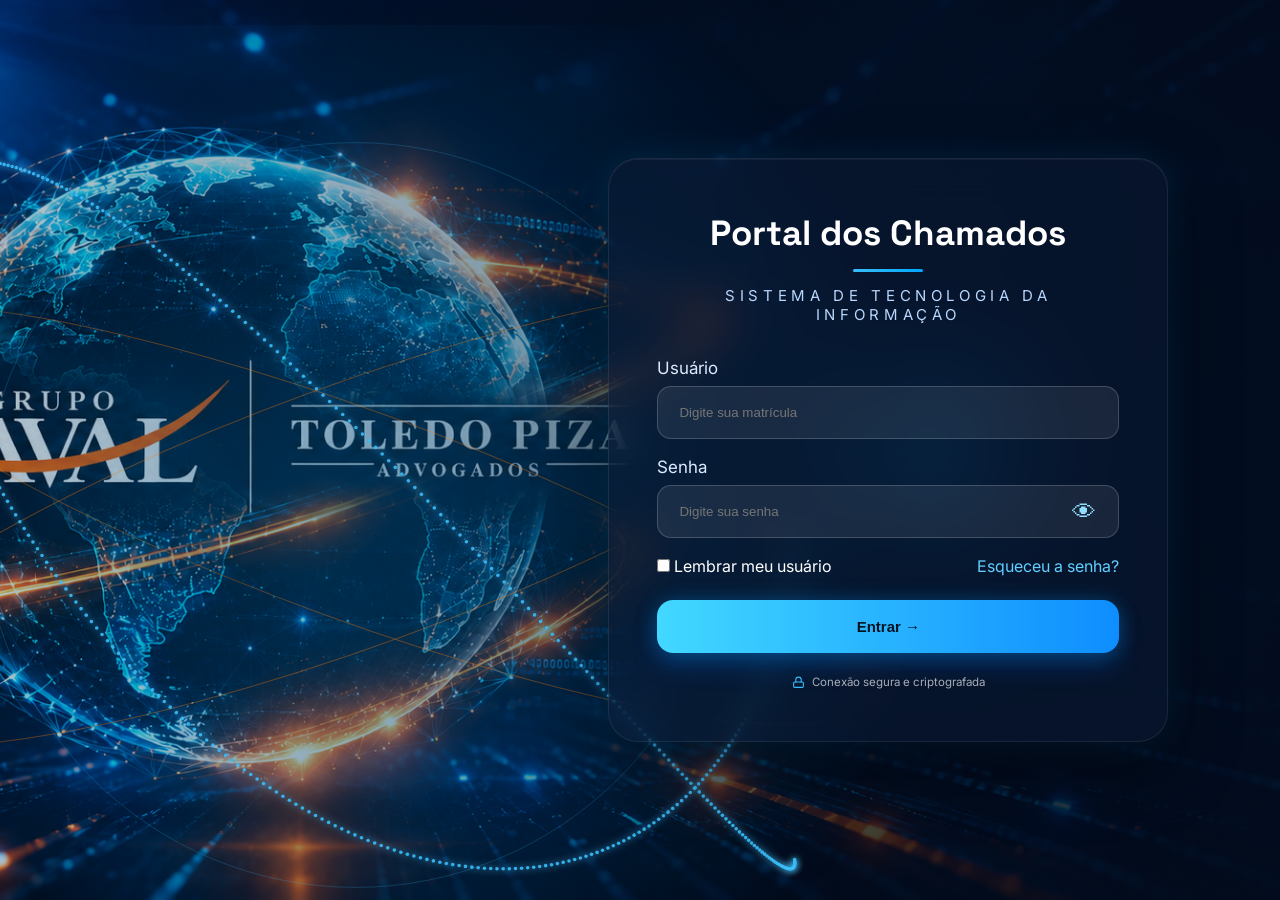
<file: index.html>
<!DOCTYPE html>
<html lang="pt-BR">

<head>
    <meta charset="UTF-8">
    <meta name="viewport" content="width=device-width, initial-scale=1.0">
    <title>Portal dos Chamados | Sistema de Tecnologia da Informação</title>

    <!-- Fontes -->
    <link rel="preconnect" href="https://fonts.googleapis.com">
    <link rel="preconnect" href="https://fonts.gstatic.com" crossorigin>
    <link
        href="https://fonts.googleapis.com/css2?family=Space+Grotesk:wght@500;700&family=Inter:wght@400;500;600&display=swap"
        rel="stylesheet">

    <!-- CSS -->
    <link rel="stylesheet" href="css/login.css">
</head>

<body>
    <!-- ==========================================================
     EFEITO MATRIX
     Camada que aparece quando o usuário faz login.
========================================================== -->

    <div id="matrixOverlay">
        <canvas id="matrixCanvas"></canvas>
    </div>

    <div class="overlay"></div>

    <main class="stage">

        <section class="hero-globe">
            <canvas id="globeCanvas"></canvas>
        </section>
        <!-- Halo luminoso atrás da caixa de login -->
        <div class="login-halo"></div>
        <section class="login-side">

            <div class="login-card" id="loginCard">

                <header class="heading">
                    <h1>Portal dos Chamados</h1>

                    <div class="line"></div>

                    <p>SISTEMA DE TECNOLOGIA DA INFORMAÇÃO</p>
                </header>

                <form id="loginForm">

                    <div class="field">
                        <label for="user">Usuário</label>

                        <input id="user" type="text" placeholder="Digite sua matrícula">
                    </div>

                    <div class="field">
                        <label for="pass">Senha</label>
                        <!-- Mensagem de erro do login -->
                        <div id="loginErro" class="login-erro">
                            Usuário ou senha inválidos.
                        </div>

                        <div class="password-box">

                            <input id="pass" type="password" placeholder="Digite sua senha">

                            <button id="togglePass" type="button">
                                👁
                            </button>

                        </div>
                    </div>


                    <div class="options">

                        <label>
                            <input type="checkbox">
                            Lembrar meu usuário
                        </label>

                        <a href="#">Esqueceu a senha?</a>

                    </div>

                    <button class="login-btn" type="submit">
                        Entrar →
                    </button>

                </form>
                <div class="secure-note">
                    <svg fill="none" stroke-linecap="round" stroke-linejoin="round" stroke-width="2"
                        viewbox="0 0 24 24">
                        <rect height="10" rx="2" width="18" x="3" y="11">
                        </rect>
                        <path d="M7 11V7a5 5 0 0 1 10 0v4">
                        </path>
                    </svg>
                    Conexão segura e criptografada
                </div>

            </div>

        </section>

    </main>

    <script src="js/login.js"></script>

</body>

</html>
</file>
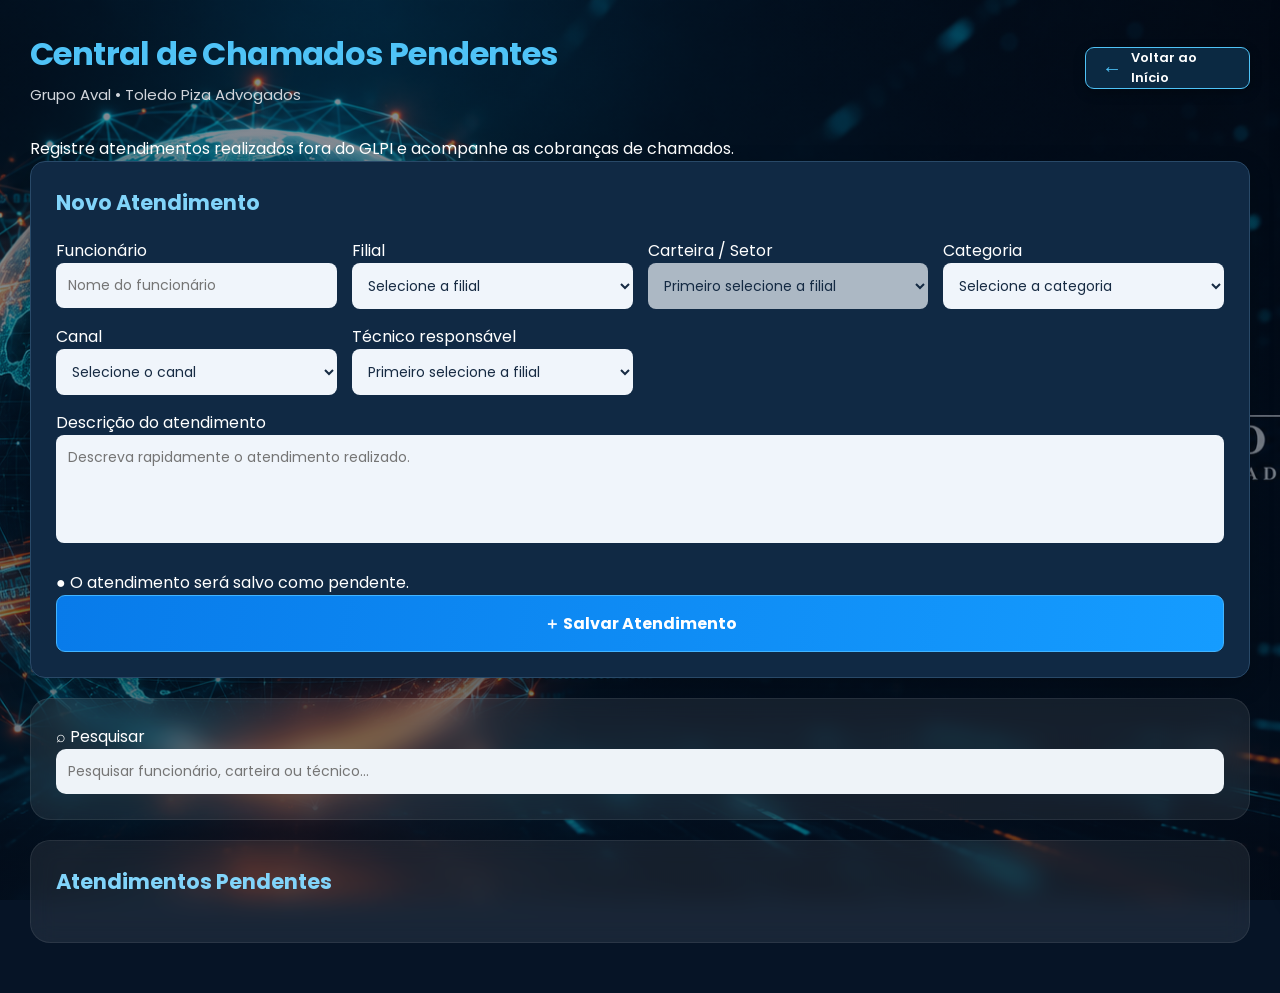
<file: pages/chamados-pendentes.html>
<!DOCTYPE html>
<html lang="pt-BR">

<head>
    <meta charset="UTF-8">
    <meta name="viewport" content="width=device-width, initial-scale=1.0">

    <title>Central de Chamados Pendentes | Suporte T.I.</title>

    <!-- Google Fonts -->
    <link rel="preconnect" href="https://fonts.googleapis.com">
    <link rel="preconnect" href="https://fonts.gstatic.com" crossorigin>

    <link
        href="https://fonts.googleapis.com/css2?family=Poppins:wght@300;400;500;600;700&display=swap"
        rel="stylesheet"
    >

    <!-- CSS -->
    <link rel="stylesheet" href="../css/chamados-pendentes.css">
</head>

<body>

    <div class="page">

        <!-- =====================================================
             CABEÇALHO
             ===================================================== -->

        <header>

            <div>
                <h1>Central de Chamados Pendentes</h1>

                <p>
                    Grupo Aval • Toledo Piza Advogados
                </p>
            </div>

            <div class="header-acoes">

                <a
                    href="../index.html"
                    class="cp-voltar-inicio"
                >
                    <span class="cp-voltar-icone">←</span>

                    <span>
                        Voltar ao Início
                    </span>
                </a>

            </div>

        </header>


        <!-- =====================================================
             CONTEÚDO PRINCIPAL
             ===================================================== -->

        <main class="content">


            <!-- =================================================
                 INTRODUÇÃO
                 ================================================= -->

            <section class="intro">

                <div>

                    <p>
                        Registre atendimentos realizados fora do GLPI
                        e acompanhe as cobranças de chamados.
                    </p>

                </div>

                <div class="status-indicator">
                    <span></span>
                </div>

            </section>


            <!-- =================================================
                 NOVO ATENDIMENTO
                 ================================================= -->

            <section class="formulario">

                <div class="section-title">

                    <div>
                        <h2>Novo Atendimento</h2>
                    </div>

                </div>


                <!-- =================================================
                     CAMPOS
                     ================================================= -->

                <div class="grid">


                    <!-- FUNCIONÁRIO -->

                    <div class="campo">

                        <label for="funcionario">
                            Funcionário
                        </label>

                        <input
                            type="text"
                            id="funcionario"
                            placeholder="Nome do funcionário"
                        >

                    </div>


                    <!-- FILIAL -->

                    <div class="campo">

                        <label for="filial">
                            Filial
                        </label>

                        <select
                            id="filial"
                            required
                        >

                            <option value="">
                                Selecione a filial
                            </option>

                            <option value="Matriz">
                                Matriz
                            </option>

                            <option value="Aviação">
                                Aviação
                            </option>

                            <option value="Savério">
                                Savério
                            </option>

                            <option value="Marechal">
                                Marechal
                            </option>

                            <option value="Aguapei">
                                Aguapei
                            </option>

                        </select>

                    </div>


                    <!-- CARTEIRA -->

                    <div class="campo">

                        <label for="carteira">
                            Carteira / Setor
                        </label>

                        <select
                            id="carteira"
                            required
                            disabled
                        >

                            <option value="">
                                Primeiro selecione a filial
                            </option>

                        </select>

                    </div>


                    <!-- CATEGORIA -->

                    <div class="campo">

                        <label for="categoria">
                            Categoria
                        </label>

                        <select id="categoria">

                            <option value="">
                                Selecione a categoria
                            </option>

                            <option value="Payware">
                                Payware
                            </option>

                            <option value="Headset">
                                Headset
                            </option>

                            <option value="Periféricos">
                                Periféricos
                            </option>

                            <option value="Internet / Rede">
                                Internet / Rede
                            </option>

                            <option value="Outlook / Teams">
                                Outlook / Teams
                            </option>

                            <option value="Acesso / Senha">
                                Acesso / Senha
                            </option>

                            <option value="Desbloqueio / Reset de Senha">
                                Desbloqueio / Reset de Senha
                            </option>

                            <option value="Autenticador">
                                Autenticador
                            </option>

                            <option value="X-Lite">
                                X-Lite
                            </option>

                            <option value="Bitlocker">
                                Bitlocker
                            </option>

                            <option value="Outro">
                                Outro
                            </option>

                        </select>

                    </div>


                    <!-- CANAL -->

                    <div class="campo">

                        <label for="canal">
                            Canal
                        </label>

                        <select id="canal">

                            <option value="">
                                Selecione o canal
                            </option>

                            <option value="Microsoft Teams">
                                Microsoft Teams
                            </option>

                            <option value="Presencial">
                                Presencial
                            </option>

                            <option value="E-mail">
                                E-mail
                            </option>

                        </select>

                    </div>


                    <!-- TÉCNICO RESPONSÁVEL -->

                    <div class="campo">

                        <label for="tecnico">
                            Técnico responsável
                        </label>

                        <select id="tecnico">

                            <option value="">
                                Primeiro selecione a filial
                            </option>

                        </select>

                    </div>

                </div>


                <!-- =================================================
                     DESCRIÇÃO
                     ================================================= -->

                <div class="campo descricao">

                    <label for="descricao">
                        Descrição do atendimento
                    </label>

                    <textarea
                        id="descricao"
                        rows="4"
                        placeholder="Descreva rapidamente o atendimento realizado."
                    ></textarea>

                </div>


                <!-- =================================================
                     RODAPÉ DO FORMULÁRIO
                     ================================================= -->

                <div class="form-footer">

                    <div class="form-info">

                        <span>●</span>

                        O atendimento será salvo como pendente.

                    </div>


                    <button
                        id="salvar"
                        class="btn-salvar"
                        type="button"
                    >

                        <span>＋</span>

                        Salvar Atendimento

                    </button>

                </div>

            </section>


            <!-- =================================================
                 PESQUISA
                 ================================================= -->

            <section class="pesquisa">

                <div class="search-icon">
                    ⌕ Pesquisar
                </div>

                <input
                    type="text"
                    id="buscar"
                    placeholder="Pesquisar funcionário, carteira ou técnico..."
                >

            </section>


            <!-- =================================================
                 LISTA DE ATENDIMENTOS
                 ================================================= -->

            <section class="lista">

                <div class="lista-header">

                    <div>

                        <h2>
                            Atendimentos Pendentes
                        </h2>

                    </div>

                </div>


                <div
                    id="listaChamados"
                    class="lista-chamados"
                ></div>

            </section>

        </main>

    </div>


    <!-- =========================================================
         HISTÓRICO DE COBRANÇAS
         ========================================================= -->

    <div
        id="fundoHistorico"
        class="fundoHistorico"
        onclick="fecharHistorico()"
    ></div>


    <div
        id="painelHistorico"
        class="painelHistorico"
    >

        <!-- CABEÇALHO DO HISTÓRICO -->

        <div class="painelCabecalho">

            <div>

                <span class="eyebrow">
                    ACOMPANHAMENTO
                </span>

                <h2>
                    📋 Histórico de Cobranças
                </h2>

                <p id="historicoFuncionario"></p>

            </div>


            <button
                type="button"
                onclick="fecharHistorico()"
                class="fechar"
                aria-label="Fechar histórico"
            >
                ✕
            </button>

        </div>


        <!-- LINHA DO TEMPO -->

        <div id="historicoTimeline"></div>

    </div>


    <!-- =========================================================
         JAVASCRIPT
         ========================================================= -->

    <script src="../js/chamados-pendentes.js"></script>

</body>

</html>
</file>
<file: css/login.css>
/* =====================================================
   PORTAL DOS CHAMADOS - GRUPO AVAL / TOLEDO PIZA
   ===================================================== */

:root {
    --text-dim: rgba(255,255,255,.65);
    --blue-light: #38BDF8;
    --azul: #00A8FF;
    --azul-claro: #38BDF8;
    --laranja: #FF7A00;
    --branco: #FFFFFF;
    --vidro: rgba(255,255,255,.12);
    --borda: rgba(255,255,255,.18);
}

* {
    margin: 0;
    padding: 0;
    box-sizing: border-box;
}

/* ==========================================
   FUNDO DO PORTAL - IMAGEM
========================================== */

body {
    margin: 0;
    font-family: "Inter", sans-serif;
    color: #FFFFFF;

    min-height: 100vh;
    overflow: hidden;

    background-image:
        linear-gradient(
            to right,
            rgba(2,12,30,0.15) 0%,
            rgba(2,12,30,0.30) 35%,
            rgba(2,12,30,0.75) 70%,
            rgba(2,12,30,0.92) 100%
        ),
        url("../img/fundo-globo.png");

    background-size: cover;
    background-position: center center;
    background-repeat: no-repeat;
    background-attachment: fixed;
}

.overlay {
    position: fixed;
    inset: 0;
    background: rgba(2, 12, 30, .10);
}

.stage{
    position:relative;
    display:flex;
    align-items:center;
    justify-content:flex-end;

    min-height:100vh;
    padding:0 7%;

    overflow:hidden;
}

/* =========================================================
   GLOBO / ÓRBITAS ALINHADAS COM A IMAGEM DE FUNDO
   ========================================================= */

.hero-globe {
    position: absolute;

    /* Alinhamento com o globo da imagem */
    left: -115px;
    top: 25px;

    width: 980px;
    height: 980px;

    pointer-events: none;
    z-index: 2;
}

#globeCanvas {
    width: 100%;
    height: 100%;
    display: block;

    opacity: 1;
    mix-blend-mode: screen;
}

.login-side {
    position: relative;
    z-index: 5;
    width: 600px;
    margin-right: 2%;
    display: flex;
    justify-content: flex-end;
    background: transparent;
}

/* =====================================================
   CAIXA DE LOGIN
===================================================== */

.login-card {
    width: 100%;
    max-width: 560px;
    padding: 52px 48px;

    border-radius: 30px;

    background: rgba(12, 28, 55, 0.52);

    /* Borda */
    border: 1px solid rgba(255, 255, 255, 0.08);

    backdrop-filter: blur(18px);
    -webkit-backdrop-filter: blur(18px);

    box-shadow:
        0 25px 70px rgba(0, 0, 0, 0.45),
        0 0 35px rgba(0, 168, 255, 0.15),
        inset 0 1px 0 rgba(255, 255, 255, 0.05);

    transition: 0.3s;
}
/* ===== Efeito atrás da caixa de login ===== */

.login-effects{
    position:absolute;
    right:170px;
    top:50%;
    transform:translateY(-50%);
    width:260px;
    height:260px;
    pointer-events:none;
    z-index:1;
}

.pulse{
    position:absolute;
    inset:0;
    border-radius:50%;
    background:radial-gradient(circle,
        rgba(0,170,255,.20),
        rgba(0,170,255,0));
    animation:pulseGlow 5s ease-in-out infinite;
}

.pulse2{
    animation-delay:2.5s;
    transform:scale(.7);
}

.dot{
    position:absolute;
    width:5px;
    height:5px;
    border-radius:50%;
    background:#38BDF8;
    box-shadow:0 0 10px #38BDF8;
    animation:floatDot 6s ease-in-out infinite;
}

.dot1{top:20px;left:180px;}
.dot2{top:80px;left:240px;animation-delay:1s;}
.dot3{top:170px;left:200px;animation-delay:2s;}
.dot4{top:220px;left:120px;animation-delay:3s;}

@keyframes pulseGlow{
    0%,100%{transform:scale(.9);opacity:.3;}
    50%{transform:scale(1.15);opacity:.8;}
}

@keyframes floatDot{
    0%,100%{transform:translateY(0);}
    50%{transform:translateY(-18px);}
}
.heading {
    text-align: center;
    margin-bottom: 34px;
}

.heading h1 {
    font-family: "Space Grotesk", sans-serif;
    font-size: 35px;
    font-weight: 700;
    white-space: nowrap;
}

.line {
    width: 70px;
    height: 3px;
    margin: 14px auto;
    border-radius: 999px;
    background: linear-gradient(90deg, var(--azul-claro), var(--azul));
}

.heading p {
    font-size: 15px;
    letter-spacing: .31em;
    color: #B9D8FF;
    text-transform: uppercase;
}

.field {
    margin-bottom: 18px;
}

.field label {
    display: block;
    margin-bottom: 8px;
    font-size: 17px;
    color: #DDEBFF;
}

.field input {
    width: 100%;
    padding: 18px 21px;

    border-radius: 14px;
    border: 1px solid rgba(255,255,255,.18);

    background: rgba(255,255,255,.08);
    color: white;

    transition: .3s;
}

.field input:focus {
    outline: none;
    border-color: var(--azul);
    background: rgba(255,255,255,.12);
    box-shadow: 0 0 18px rgba(0,168,255,.30);
}

.password-box {
    position: relative;
}

/* ==========================================
   BOTÃO DO OLHO DA SENHA
========================================== */

.password-box {
    position: relative;
}

.password-box button {
    position: absolute;
    right: 14px;
    top: 50%;
    transform: translateY(-50%);

    width: 42px;
    height: 42px;

    display: flex;
    align-items: center;
    justify-content: center;

    border: none;
    background: transparent;

    cursor: pointer;

    font-size: 24px;
    line-height: 1;

    color: #90DFFF;
    transition: all 0.25s ease;
}

.password-box button:hover {
    color: #38BDF8;
    transform: translateY(-50%) scale(1.15);
}

.options {
    display: flex;
    justify-content: space-between;
    align-items: center;

    margin-bottom: 24px;
    font-size: 16px;
}

.options a {
    color: #62CFFF;
    text-decoration: none;
}

.login-btn{

    width:100%;

    padding:18px;

    border:none;

    border-radius:16px;

    color:#001321;

    font-size:15px;
    font-weight:700;

    cursor:pointer;

    background:
        linear-gradient(
            90deg,
            #42D8FF,
            #0E8DFF
        );

    box-shadow:
        0 0 20px rgba(0,170,255,.25),
        0 12px 25px rgba(0,120,255,.25);

    transition:.3s;
}

.login-btn:hover{

    transform:translateY(-2px);

    box-shadow:
        0 0 28px rgba(0,190,255,.45),
        0 20px 35px rgba(0,120,255,.35);
}

@media (max-width: 900px) {

    body {
        overflow: auto;
    }

    .stage {
        flex-direction: column;
        justify-content: center;
        padding: 30px 20px;
    }

    .hero-globe {
        position: relative;
        left: 0;
        bottom: 0;

        width: 360px;
        height: 360px;

        margin-bottom: 20px;
    }

    .login-side {
        width: 100%;
        max-width: 430px;
    }
}
/* ==========================================================
   ANIMAÇÃO DO GLOBO DE FUNDO
========================================================== */

.background-animation{
    position:fixed;
    inset:0;
    pointer-events:none;
    overflow:hidden;
    z-index:1;
}

/* ÓRBITAS */

.orbit{
    position:absolute;
    border:2px solid rgba(255,130,0,.35);
    border-radius:50%;
    filter:drop-shadow(0 0 12px rgba(255,130,0,.45));
    animation:orbita 24s linear infinite;
}

.orbit1{
    width:920px;
    height:360px;

    left:-140px;
    top:180px;

    transform:rotate(18deg);
}

.orbit2{
    width:980px;
    height:300px;

    left:-160px;
    top:300px;

    transform:rotate(-24deg);

    animation-duration:30s;
}

.orbit3{
    width:880px;
    height:420px;

    left:-120px;
    top:110px;

    transform:rotate(55deg);

    animation-duration:340s;
}

@keyframes orbita{

    from{
        transform:rotate(0deg);
    }

    to{
        transform:rotate(360deg);
    }
}

/* PARTÍCULAS */

.particle{
    position:absolute;

    width:6px;
    height:6px;

    border-radius:50%;
    background:#35C8FF;

    box-shadow:0 0 12px #35C8FF;

    animation:float 8s ease-in-out infinite;
}

.p1{ left:180px; top:220px; animation-delay:0s;}
.p2{ left:320px; top:540px; animation-delay:2s;}
.p3{ left:540px; top:180px; animation-delay:4s;}
.p4{ left:420px; top:720px; animation-delay:1s;}
.p5{ left:720px; top:360px; animation-delay:3s;}

@keyframes float{

    0%,100%{
        transform:translateY(0) scale(1);
        opacity:.6;
    }

    50%{
        transform:translateY(-25px) scale(1.5);
        opacity:1;
    }
}
/* =====================================================
   HALO AZUL ATRÁS DA CAIXA DE LOGIN
===================================================== */

.login-side::before{
    content:"";
    position:absolute;

    width:340px;
    height:340px;

    right:70px;
    top:50%;

    transform:translateY(-50%);
    border-radius:50%;

    background:radial-gradient(circle,
        rgba(0,170,255,.22),
        rgba(0,170,255,.08),
        transparent 70%);

    filter:blur(30px);

    animation:haloGlow 6s ease-in-out infinite;

    z-index:-1;
}

@keyframes haloGlow{
    0%,100%{
        transform:translateY(-50%) scale(0.95);
        opacity:.45;
    }

    50%{
        transform:translateY(-50%) scale(1.08);
        opacity:.85;
    }
}
.secure-note {
    margin-top: 22px;
    display: flex;
    align-items: center;
    justify-content: center;
    gap: 7px;
    font-size: 11.5px;
    color: var(--text-dim);
}

.secure-note svg {
    width: 13px;
    height: 13px;
    stroke: var(--blue-light);
    flex-shrink: 0;
}
/* ==========================================================
   EFEITO MATRIX - PORTAL GLPI
   A caixa de login se dissolve ao clicar em Entrar.
========================================================== */

#matrixOverlay{
    position: fixed;
    inset: 0;
    background: rgba(0,0,0,0.92);
    opacity: 0;
    visibility: hidden;
    transition: opacity .3s ease;
    z-index: 9999;
}

#matrixOverlay.ativo{
    opacity: 1;
    visibility: visible;
}

#matrixCanvas{
    width: 100%;
    height: 100%;
    display: block;
}


.login-card.desintegrar{
    animation: dissolverMatrix .8s forwards ease-in;
}

@keyframes dissolverMatrix{

    0%{
        opacity:1;
        transform:scale(1);
        filter:blur(0);
    }

    25%{
        opacity:.9;
        transform:translateY(8px);
    }

    60%{
        opacity:.45;
        transform:translateY(28px) scale(.97);
        filter:blur(4px);
    }

    100%{
        opacity:0;
        transform:translateY(70px) scale(.92);
        filter:blur(8px);
    }

}

/* Mensagem de erro */

.login-erro{
    display:none;
    background:rgba(239,68,68,.12);
    border:1px solid rgba(239,68,68,.40);
    color:#FF9A9A;
    padding:12px;
    border-radius:10px;
    text-align:center;
    margin-bottom:10px;
    font-size:13px;
}

.login-erro.mostrar{
    display:block;
}
/* ==========================================================
   MENSAGEM DE ERRO DO LOGIN
========================================================== */

.login-erro{

    display:none;

    background:rgba(239,68,68,.12);

    border:1px solid rgba(239,68,68,.4);

    color:#FF8F8F;

    padding:12px;

    border-radius:10px;

    font-size:13px;

    text-align:center;

    margin-top:-6px;

    margin-bottom:6px;

}

/* Quando existir erro */

.login-erro.mostrar{
    display:block;
}
</file>
<file: css/chamados-pendentes.css>
/* =========================================================
   CHAMADOS PENDENTES
   Visual baseado no projeto original
   ========================================================= */

* {
    margin: 0;
    padding: 0;
    box-sizing: border-box;
    font-family: 'Poppins', sans-serif;
}

/* =========================================================
   CORPO
   ========================================================= */

body {
    min-height: 100vh;
    color: white;

    background:
        linear-gradient(
            rgba(8, 18, 33, 0.82),
            rgba(15, 45, 78, 0.88)
        ),
        url("../img/fundo2.png");

    background-size: cover;
    background-position: center;
    background-repeat: no-repeat;
    background-attachment: fixed;

    padding: 30px;
}

/* =========================================================
   CONTAINER
   ========================================================= */

.container {
    width: 100%;
    max-width: 1200px;
    margin: auto;
}

/* =========================================================
   CABEÇALHO
   ========================================================= */

header {
    display: flex;
    justify-content: space-between;
    align-items: center;
    gap: 20px;
    margin-bottom: 30px;
}

header h1 {
    font-size: 32px;
    color: #4FC3F7;
    margin-bottom: 5px;
}

header p {
    color: #D1D5DB;
    font-size: 15px;
}

.versao {
    background: #1E88E5;
    padding: 8px 15px;
    border-radius: 20px;
    white-space: nowrap;
    font-size: 13px;
    font-weight: 600;
}

/* =========================================================
   BLOCOS PRINCIPAIS
   ========================================================= */

.formulario,
.lista,
.pesquisa {
    background: rgba(255, 255, 255, 0.08);
    backdrop-filter: blur(12px);
    -webkit-backdrop-filter: blur(12px);

    padding: 25px;
    border-radius: 20px;
    margin-bottom: 20px;

    border: 1px solid rgba(255, 255, 255, 0.08);
}

h2 {
    margin-bottom: 20px;
    color: #81D4FA;
    font-size: 21px;
}

/* =========================================================
   GRID
   ========================================================= */

.grid {
    display: grid;

    grid-template-columns:
        repeat(
            auto-fit,
            minmax(230px, 1fr)
        );

    gap: 15px;
    margin-bottom: 15px;
}

/* =========================================================
   CAMPOS
   ========================================================= */

input,
select,
textarea {
    width: 100%;

    padding: 12px;

    border: none;
    border-radius: 10px;

    background: #EEF3F8;
    color: #222;

    outline: none;

    font-size: 14px;

    transition: 0.3s;
}

input:focus,
select:focus,
textarea:focus {
    box-shadow:
        0 0 0 2px rgba(79, 195, 247, 0.6);
}

textarea {
    resize: none;
    margin-bottom: 20px;
    min-height: 100px;
}

/* =========================================================
   BOTÃO PRINCIPAL
   ========================================================= */

button {
    width: 100%;

    background: #00C853;
    color: white;

    border: none;

    padding: 15px;

    border-radius: 12px;

    cursor: pointer;

    font-size: 16px;
    font-weight: 600;

    transition: 0.3s;
}

button:hover {
    background: #00B248;
    transform: translateY(-1px);
}

/* =========================================================
   CARDS
   ========================================================= */

.card {
    background: #16385C;

    border-left: 8px solid #4FC3F7;

    border-radius: 15px;

    padding: 18px;
    margin-top: 15px;

    box-shadow:
        0 8px 25px rgba(0, 0, 0, 0.15);
}

.card.verde {
    border-color: #00E676;
}

.card.amarelo {
    border-color: #FFD54F;
}

.card.vermelho {
    border-color: #FF5252;
}

/* =========================================================
   INFORMAÇÕES
   ========================================================= */

.info {
    display: flex;
    justify-content: space-between;

    flex-wrap: wrap;

    gap: 10px;
    margin-bottom: 10px;
}

.info h3 {
    font-size: 19px;
    color: white;
}

.card p {
    margin-top: 8px;

    color: #E5E7EB;

    line-height: 1.5;

    font-size: 14px;
}

.card strong {
    color: #90CAF9;
}

/* =========================================================
   BADGES
   ========================================================= */

.badge {
    background: #0D223A;

    padding: 6px 12px;

    border-radius: 20px;

    color: #90CAF9;

    font-size: 13px;
    font-weight: 600;
}

/* =========================================================
   TEMPO
   ========================================================= */

.tempo {
    font-weight: 700;

    color: #FFD54F !important;

    margin-top: 15px !important;
}

/* =========================================================
   AÇÕES DOS CARDS
   ========================================================= */

.acoes {
    display: flex;

    gap: 10px;

    margin-top: 15px;

    flex-wrap: wrap;
}

.acoes button {
    flex: 1;

    min-width: 160px;

    font-size: 14px;

    padding: 12px;
}

/* =========================================================
   BOTÃO TEAMS
   ========================================================= */

.btnTeams {
    background: #635BFF;
}

.btnTeams:hover {
    background: #5148E5;
}

/* =========================================================
   BOTÃO E-MAIL
   ========================================================= */

.btnEmail {
    background: #1565C0;
}

.btnEmail:hover {
    background: #0D47A1;
}

/* =========================================================
   BOTÃO CHAMADO RECEBIDO
   ========================================================= */

.btnRecebido {
    background: #00897B;
}

.btnRecebido:hover {
    background: #00695C;
}

/* =========================================================
   BOTÃO EXCLUIR
   ========================================================= */

.btnExcluir {
    background: #D32F2F;
}

.btnExcluir:hover {
    background: #B71C1C;
}

/* =========================================================
   PESQUISA
   ========================================================= */

.pesquisa input {
    background: #EEF3F8;
    color: #222;
}

/* =========================================================
   CONTADOR
   ========================================================= */

.contador {
    display: inline-flex;

    align-items: center;
    justify-content: center;

    min-width: 30px;
    height: 30px;

    padding: 0 10px;

    margin-left: 8px;

    border-radius: 20px;

    background: #1E88E5;
    color: white;

    font-size: 13px;
    font-weight: 700;
}

/* =========================================================
   ESTADO VAZIO
   ========================================================= */

.vazio {
    padding: 35px 20px;

    text-align: center;

    color: #CBD5E1;

    background: rgba(255, 255, 255, 0.04);

    border-radius: 14px;

    border: 1px dashed rgba(255, 255, 255, 0.15);
}

/* =========================================================
   HISTÓRICO - FUNDO
   ========================================================= */

.fundoHistorico {
    position: fixed;

    inset: 0;

    background: rgba(0, 0, 0, 0.45);

    display: none;

    z-index: 999;
}

.fundoHistorico.ativo {
    display: block;
}

/* =========================================================
   HISTÓRICO - PAINEL
   ========================================================= */

.painelHistorico {
    position: fixed;

    top: 0;
    right: -450px;

    width: 420px;
    max-width: 100%;

    height: 100vh;

    background: #FFFFFF;

    box-shadow:
        -10px 0 30px rgba(0, 0, 0, 0.20);

    transition: 0.35s;

    z-index: 1000;

    overflow-y: auto;
}

.painelHistorico.ativo {
    right: 0;
}

/* =========================================================
   CABEÇALHO DO HISTÓRICO
   ========================================================= */

.painelCabecalho {
    background:
        linear-gradient(
            135deg,
            #082B57,
            #1459B8
        );

    color: white;

    padding: 22px 20px;

    display: flex;

    justify-content: space-between;
    align-items: center;
}

.painelCabecalho h2 {
    color: white;
    margin-bottom: 4px;
}

.painelCabecalho p {
    color: #DDEBFF;
    font-size: 13px;
}

/* =========================================================
   BOTÃO FECHAR
   ========================================================= */

.painelCabecalho button {
    width: 42px;
    height: 42px;

    min-width: 42px;

    border: none;

    border-radius: 50%;

    background: rgba(255, 255, 255, 0.18);

    color: #FFFFFF;

    cursor: pointer;

    display: flex;

    align-items: center;
    justify-content: center;

    font-size: 22px;
    font-weight: bold;

    line-height: 1;

    transition: 0.2s;

    flex-shrink: 0;
}

.painelCabecalho button:hover {
    background: rgba(255, 255, 255, 0.30);

    transform: scale(1.05);
}

/* =========================================================
   LINHA DO TEMPO
   ========================================================= */

#historicoTimeline {
    padding: 22px;
}

.timelineItem {
    position: relative;

    padding: 18px 18px 18px 28px;

    margin-bottom: 20px;

    border-left: 3px solid #1877F2;

    background: #F8FAFD;

    border-radius: 12px;

    box-shadow:
        0 3px 10px rgba(0, 0, 0, 0.05);
}

.timelineItem::before {
    content: "";

    position: absolute;

    left: -10px;
    top: 22px;

    width: 16px;
    height: 16px;

    border-radius: 50%;

    background: #1877F2;

    border: 3px solid white;
}

.timelineItem.teams {
    border-left-color: #635BFF;
}

.timelineItem.teams::before {
    background: #635BFF;
}

.timelineItem.email {
    border-left-color: #0078D4;
}

.timelineItem.email::before {
    background: #0078D4;
}

.timelineTitulo {
    display: flex;

    justify-content: space-between;
    align-items: center;

    margin-bottom: 8px;
}

.timelineTitulo h4 {
    margin: 0;

    font-size: 16px;

    color: #1E293B;
}

.timelineData {
    color: #64748B;
    font-size: 12px;
}

.timelineObs {
    color: #334155;

    font-size: 14px;

    line-height: 1.6;

    margin-top: 10px;
}

.timelineUsuario {
    margin-top: 12px;

    display: inline-block;

    background: #E8F1FF;

    color: #1459B8;

    padding: 6px 10px;

    border-radius: 20px;

    font-size: 12px;
    font-weight: 600;
}

/* =========================================================
   RESPONSIVIDADE
   ========================================================= */

@media (max-width: 700px) {

    body {
        padding: 15px;
    }

    header {
        flex-direction: column;
        align-items: flex-start;
    }

    header h1 {
        font-size: 25px;
    }

    .versao {
        align-self: flex-start;
    }

    .formulario,
    .lista,
    .pesquisa {
        padding: 18px;
    }

    .acoes {
        flex-direction: column;
    }

    .acoes button {
        width: 100%;
        min-width: 100%;
    }

    .painelHistorico {
        width: 100%;
        right: -100%;
    }
}

/* =========================================================
   BOTÃO VOLTAR AO INÍCIO
   ========================================================= */

.header-acoes {
    display: flex;

    align-items: center;

    justify-content: flex-end;
}

a.cp-voltar-inicio {
    display: inline-flex !important;

    align-items: center !important;
    justify-content: center !important;

    gap: 9px !important;

    width: 165px !important;
    height: 42px !important;

    padding: 0 16px !important;
    margin: 0 !important;

    background: #0B2942 !important;
    background-image: none !important;

    border: 1px solid #4FC3F7 !important;

    border-radius: 9px !important;

    color: #FFFFFF !important;

    text-decoration: none !important;

    font-family: 'Poppins', sans-serif !important;

    font-size: 13px !important;
    font-weight: 600 !important;

    cursor: pointer !important;

    box-shadow:
        0 4px 12px rgba(0, 0, 0, 0.25) !important;

    transition: all 0.2s ease !important;
}

a.cp-voltar-inicio .cp-voltar-icone {
    display: inline-flex !important;

    color: #4FC3F7 !important;

    font-size: 20px !important;
    font-weight: 400 !important;

    line-height: 1 !important;
}

a.cp-voltar-inicio span:not(.cp-voltar-icone) {
    color: #FFFFFF !important;
}

a.cp-voltar-inicio:hover {
    background: #123F61 !important;

    background-image: none !important;

    border-color: #81D4FA !important;

    color: #FFFFFF !important;

    transform: translateY(-1px) !important;

    box-shadow:
        0 6px 16px rgba(0, 0, 0, 0.30) !important;
}

a.cp-voltar-inicio:hover .cp-voltar-icone {
    color: #81D4FA !important;
}

a.cp-voltar-inicio:hover span:not(.cp-voltar-icone) {
    color: #FFFFFF !important;
}
/* Cabeçalho da página */
body {
    background-color: #07172a;
}

/* Título principal */
h1 {
    color: #55c7ff;
    letter-spacing: -0.6px;
}

/* Painel do formulário de novo atendimento */
form,
.formulario,
.novo-atendimento {
    background: #102944 !important;
    border: 1px solid #294968;
    border-radius: 15px;
    box-shadow: 0 8px 24px rgba(0, 0, 0, 0.18);
}

/* Campos do formulário */
form input,
form select,
form textarea,
.formulario input,
.formulario select,
.formulario textarea,
.novo-atendimento input,
.novo-atendimento select,
.novo-atendimento textarea {
    background-color: #f0f5fb;
    color: #172b43;
    border-radius: 8px;
}

/* Botão salvar */
#salvar {
    background: linear-gradient(100deg, #087bea, #159cff);
    color: #ffffff;
    border: 1px solid #42b4ff;
    border-radius: 9px;
    font-weight: 700;
}

#salvar:hover {
    filter: brightness(1.08);
}

body {
    background-color: #061426;
    background-image:
        linear-gradient(
            rgba(4, 17, 34, 0.48),
            rgba(4, 17, 34, 0.58)
        ),
        url("../img/fundo2.png");

    background-position: center top;
    background-size: cover;
    background-repeat: no-repeat;
    background-attachment: fixed;
}

/* Evita que o fundo seja escondido por um container */
html {
    background-color: #061426;
}
</file>
